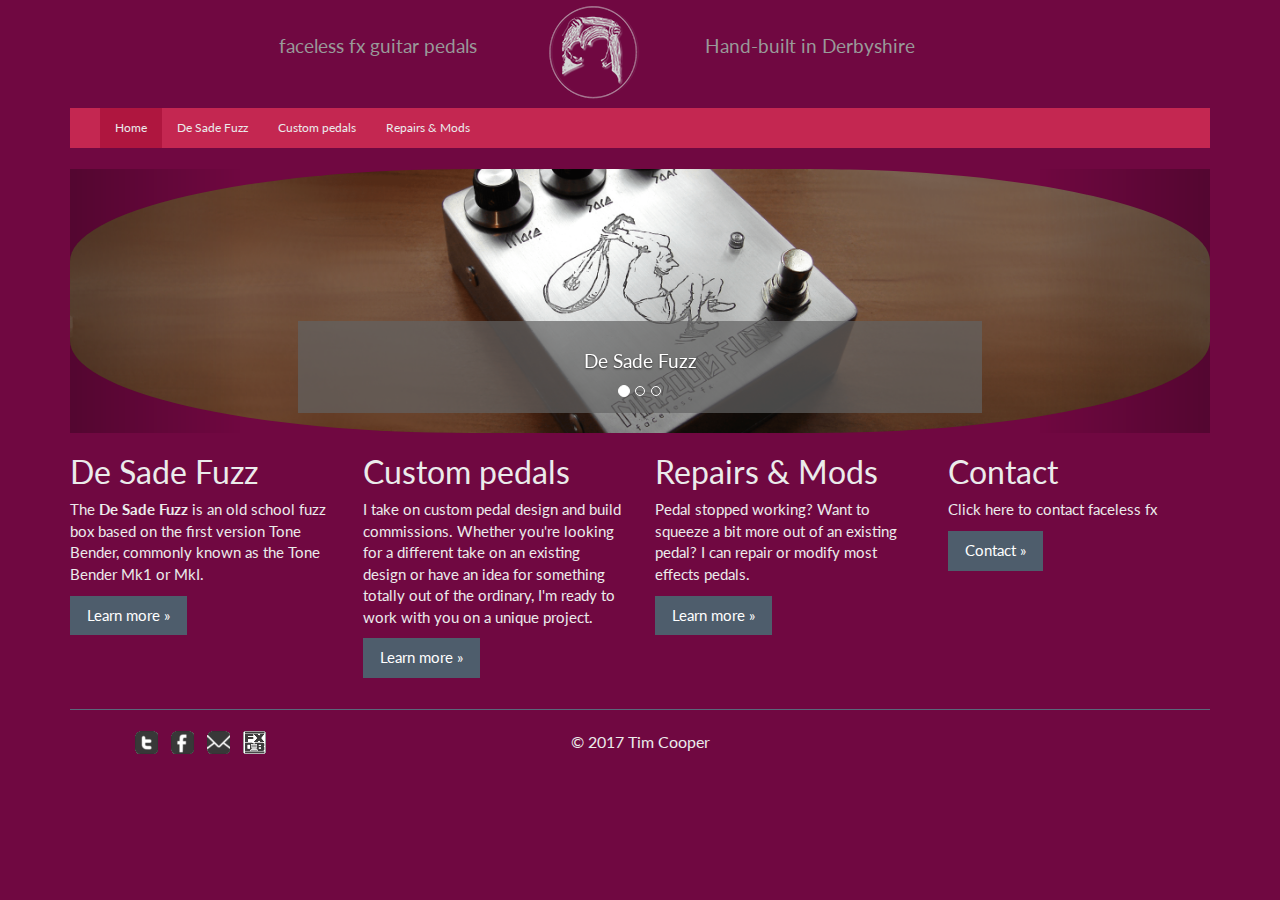
<file: index.html>
<!DOCTYPE html>
<html lang="en">
  <head>
    <meta charset="utf-8">
    <meta http-equiv="X-UA-Compatible" content="IE=edge">
    <meta name="viewport" content="width=device-width, initial-scale=1">
    <!-- The above 3 meta tags *must* come first in the head; any other head content must come *after* these tags -->
    <meta name="description" content="faceless fx guitar pedals. Hand made in Derbyshire, England">
    <meta name="author" content="Tim Cooper">
    <meta name="keywords" content="custom pedals, guitar pedals, custom guitar, faceless fx"
    <link rel="icon" href="favicon.ico">

    <title>faceless fx</title>

    <!-- Bootstrap core CSS -->
    <!-- I commmented out the line below and downloaded the file to local -->
    <!-- <link rel="stylesheet" href="https://maxcdn.bootstrapcdn.com/bootstrap/3.3.7/css/bootstrap.min.css" integrity="sha384-BVYiiSIFeK1dGmJRAkycuHAHRg32OmUcww7on3RYdg4Va+PmSTsz/K68vbdEjh4u" crossorigin="anonymous"> -->
    <link rel="stylesheet" href="css/bootstrap.min.css"	  

    <!-- IE10 viewport hack for Surface/desktop Windows 8 bug -->

    <!-- Custom styles for this template -->

    <!-- Just for debugging purposes. Don't actually copy these 2 lines! -->
    <!--[if lt IE 9]><script src="../../assets/js/ie8-responsive-file-warning.js"></script><![endif]-->
    <link rel="stylesheet" href="css/theme.min.css">
    <link rel="stylesheet" href="css/custom.css">

    <!-- HTML5 shim and Respond.js for IE8 support of HTML5 elements and media queries -->
    <!--[if lt IE 9]>
      <script src="https://oss.maxcdn.com/html5shiv/3.7.3/html5shiv.min.js"></script>
      <script src="https://oss.maxcdn.com/respond/1.4.2/respond.min.js"></script>
    <![endif]-->
  </head>

  <body>

    <nav class="navbar">
      <div class="container">
        <div class="navbar-header container row-fluid">
            <!--Logo Brand-->
            <span class="faceless float-left text-right header-right"><h4>faceless fx guitar pedals</h4></span>
            <span class="float-left"><a class="navbar-brand" style="display: inline;  width: 20%; margin: 0; padding: 0; text-align: center;" href="index.html"><img src="img/facelogo-grey.png" alt="faceless fx"/>
            </a></span>
            <span class="faceless float-left text-left header-left"><h4>Hand-built in Derbyshire</h4></span>
        </div>
    </nav>
    <div class="container">
      <nav class="navbar navbar-inverse">
        <div class="container-fluid">
          <div class="navbar-header">
            <button type="button" class="navbar-toggle collapsed" data-toggle="collapse" data-target="#navbar" aria-expanded="false" aria-controls="navbar">
              <span class="sr-only">Toggle navigation</span>
              <span class="icon-bar"></span>
              <span class="icon-bar"></span>
              <span class="icon-bar"></span>
            </button>
          </div>
          <div id="navbar" class="navbar-collapse collapse">
            <ul class="nav navbar-nav">
              <li class="active"><a href="index.html">Home</a></li>
              <!--<li><a href="jasmine.html">Jasmine Boost</a></li>-->
              <li><a href="marquis.html">De Sade Fuzz</a></li>
              <li><a href="custom.html">Custom pedals</a></li>
              <li><a href="repair.html">Repairs &amp; Mods</a></li>
            </ul>
          </div>
        </div>
      </nav>
    </div>

    <!-- Main jumbotron for a primary marketing message or call to action -->
    <div class="">
      <div class="container">
        <div id="myCarousel" class="carousel slide" data-ride="carousel">
            <ol class="carousel-indicators">
                <li data-target="#myCarousel" data-slide-to="0" class="active"></li>
                <li data-target="#myCarousel" data-slide-to="1"></li>
                <li data-target="#myCarousel" data-slide-to="2"></li>
                <!--<li data-target="#myCarousel" data-slide-to="3"></li>
		<li data-target="#myCarousel" data-slide-to="4"></li>
		<li data-target="#myCarousel" data-slide-to="5"></li>
		<li data-target="#myCarousel" data-slide-to="6"></li>-->
            </ol>
            
	    <!--Carousel items-->
            <div class="carousel-inner">
                   <div class="active item pic">
                    <img src="img/marq.png" alt="De Sade Fuzz" class="img-circle" />
                    <div class="carousel-caption pagination-centered">
                      <h4>De Sade Fuzz</h4>
                    </div>
                   </div>
                
		<div class="item pic"><img src="img/custom/breadboard.png" alt="Custom pedals" class="img-circle" />
                    <div class="carousel-caption pagination-centered">
                        <h4>Custom pedals</h4>
                    </div>
                </div>
		    
		<div class="item pic"><img src="img/repairs_mods/boss_guts.png" alt="Repairs and mods" class="img-circle" />
                    <div class="carousel-caption pagination-centered">
                        <h4>Repairs &amp; modifications</h4>
                    </div>
                </div>
	
		
		<!--
                <div class="item pic"><img src="img/design.png" alt="Repairs" class="img-circle" />
                    <div class="carousel-caption pagination-centered">
                        <h4>Repairs/Mods</h4>
                    </div>
                </div>
		
		  
                <div class="item pic"><img src="img/marq2.png" alt="Marquis Fuzz" class="img-circle" />
                    <div class="carousel-caption pagination-centered">
                        <h4>Marquis Fuzz</h4>
                    </div>
                </div>
		    
	        <div class="item pic"><img src="img/design.png" alt="Circuit design" class="img-circle"/>
                    <div class="carousel-caption pagination-centered">
                        <h4>Custom pedals</h4>
                    </div>
                </div>
		    
	        <div class="item pic"><img src="img/jas3.png" alt="Jasmine Boost" class="img-circle" />
                    <div class="carousel-caption pagination-centered">
                        <h4>Jasmine Boost</h4>
                    </div>
                </div> -->
            </div>
            <!--Carousel nav-->
		
	<a class="carousel-control left" href="#myCarousel" data-slide="prev"></a>
        <a class="carousel-control right" href="#myCarousel" data-slide="next"></a>
		
        </div>
      </div>

      </div>
    </div>

    <div class="container">
      <div class="row">
        <div class="col-md-3">
          <h2>De Sade Fuzz</h2>
          <p>The <strong>De Sade Fuzz</strong> is an old school fuzz box based on the first version Tone Bender, commonly known as the Tone Bender Mk1 or MkI.</p>
          <p><a class="btn btn-default" href="marquis.html" role="button">Learn more &raquo;</a></p>
        </div>
        <div class="col-md-3">
          <h2>Custom pedals</h2>
          <p>I take on custom pedal design and build commissions. Whether you're looking for a different take on an existing design or have an idea for something totally out of the ordinary, I'm ready to work with you on a unique project.</p>
          <p><a class="btn btn-default" href="custom.html" role="button">Learn more &raquo;</a></p>
        </div>
        <div class="col-md-3">
          <h2>Repairs &amp; Mods</h2>
          <p>Pedal stopped working? Want to squeeze a bit more out of an existing pedal? I can repair or modify most effects pedals.</p>
          <p><a class="btn btn-default" href="repair.html" role="button">Learn more &raquo;</a></p>
        </div>
        <div class="col-md-3">
          <h2>Contact</h2>
          <p>Click here to contact faceless fx</p>
          <p><a class="btn btn-default" href="contact1.html" role="button">Contact &raquo;</a></p>
        </div>
      </div>

      <hr>

      <footer class="navbar">
        <div class="navbar-inner">
                <div class="row-fluid">
                    <div class="social col-md-5">
                        <ul>
                            <li>
                                <a href="https://twitter.com/facelessfx" id="tw" rel="nofollow" target="_blank">Twitter</a>
                            </li>
                            <li>
                                <a href="https://www.facebook.com/facelessfxpedals/" id="fb" rel="nofollow" target="_blank">Facebook</a>
                            </li>
							              <li>
                                <a href="contact.html" id="ct" rel="nofollow" target="_blank">Contact</a>
                            </li>
							              <li>
                                <a href="http://www.effectsdatabase.com/model/faceless" id="db" rel="nofollow" target="_blank">FXDB</a>
                            </li>
                        </ul>
                    </div>
                     <div class="copyright col-md-7">
                       <p>&copy; 2017 Tim Cooper</p>
                    </div>
                </div>
            </div>
      </footer>
    </div> <!-- /container -->


    <!-- Bootstrap core JavaScript
    ================================================== -->
    <!-- Placed at the end of the document so the pages load faster -->
    <script src="https://ajax.googleapis.com/ajax/libs/jquery/1.12.4/jquery.min.js"></script>
    <script>window.jQuery || document.write('<script src="../../assets/js/vendor/jquery.min.js"><\/script>')</script>
    <script src="js/bootstrap.min.js"></script>
  </body>
</html>
</file>
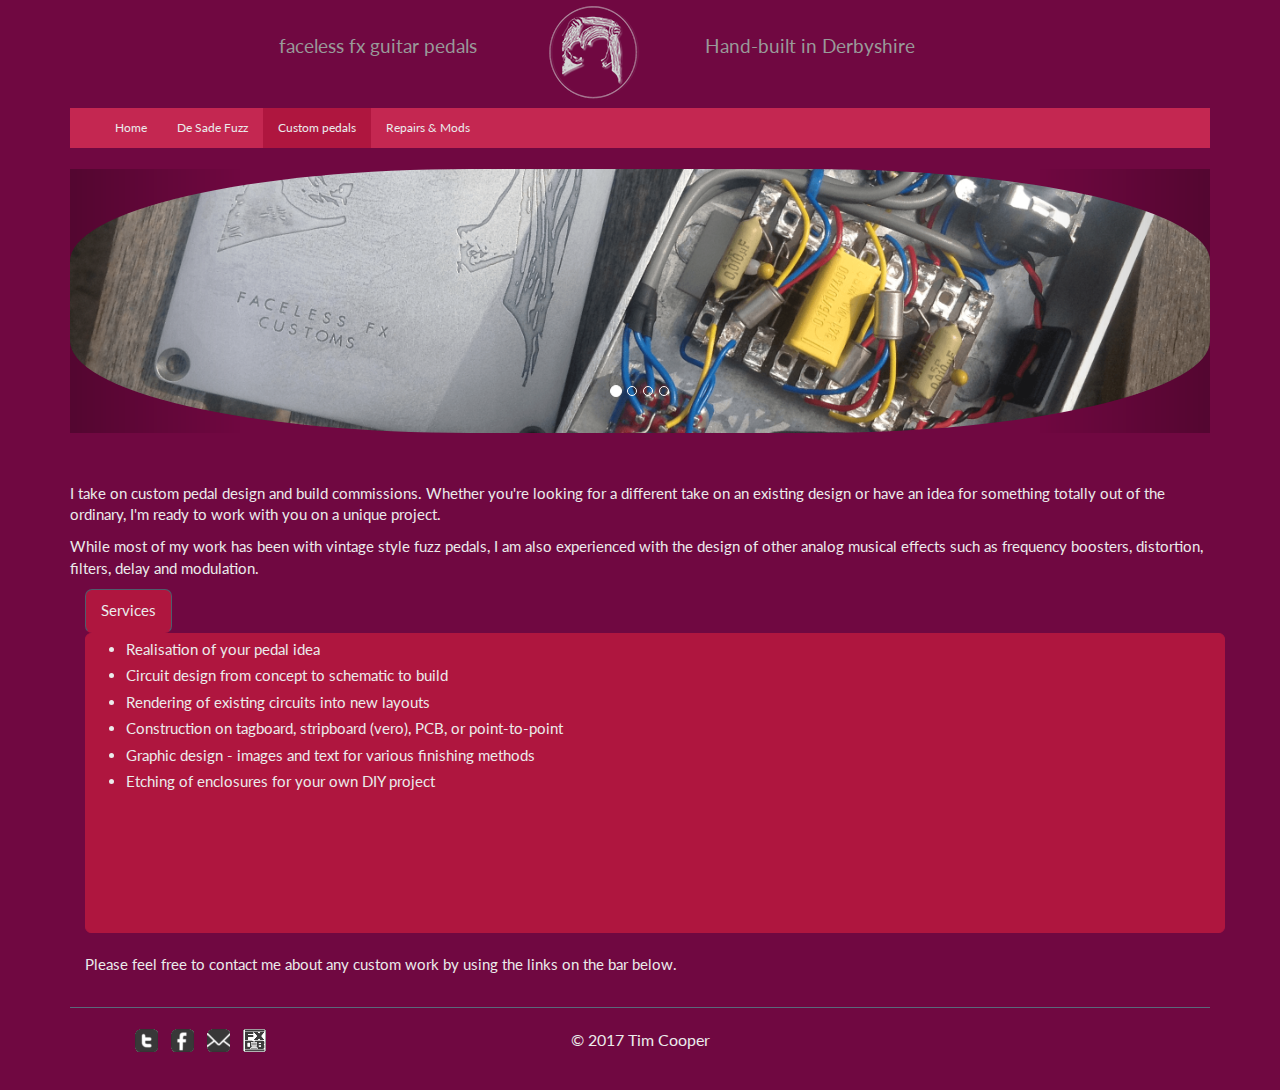
<file: custom.html>
<!DOCTYPE html>
<html lang="en">
  <head>
    <meta charset="utf-8">
    <meta http-equiv="X-UA-Compatible" content="IE=edge">
    <meta name="viewport" content="width=device-width, initial-scale=1">
    <!-- The above 3 meta tags *must* come first in the head; any other head content must come *after* these tags -->
    <meta name="description" content="faceless fx guitar pedals. Hand made in Derbyshire, England">
    <meta name="author" content="Tim Cooper">
    <meta name="keywords" content="custom pedals, guitar pedals, custom guitar, faceless fx"
    <link rel="icon" href="favicon.ico">

    <title>faceless fx</title>

    <!-- Bootstrap core CSS -->
    <link rel="stylesheet" href="css/bootstrap.min.css">

    <!-- IE10 viewport hack for Surface/desktop Windows 8 bug -->

    <!-- Custom styles for this template -->

    <!-- Just for debugging purposes. Don't actually copy these 2 lines! -->
    <!--[if lt IE 9]><script src="../../assets/js/ie8-responsive-file-warning.js"></script><![endif]-->
    <link rel="stylesheet" href="css/theme.min.css">
    <link rel="stylesheet" href="css/custom.css">

    <!-- HTML5 shim and Respond.js for IE8 support of HTML5 elements and media queries -->
    <!--[if lt IE 9]>
      <script src="https://oss.maxcdn.com/html5shiv/3.7.3/html5shiv.min.js"></script>
      <script src="https://oss.maxcdn.com/respond/1.4.2/respond.min.js"></script>
    <![endif]-->
  </head>

  <body>

    <nav class="navbar">
      <div class="container">
        <div class="navbar-header container row-fluid">
            <!--Logo Brand-->
            <span class="faceless float-left text-right header-right"><h4>faceless fx guitar pedals</h4></span>
            <span class="float-left"><a class="navbar-brand" style="display: inline;  width: 20%; margin: 0; padding: 0; text-align: center;" href="index.html"><img src="img/facelogo-grey.png" alt="faceless fx"/>
            </a></span>
            <span class="faceless float-left text-left header-left"><h4>Hand-built in Derbyshire</h4></span>
        </div>
    </nav>
    <div class="container">
      <nav class="navbar navbar-inverse">
        <div class="container-fluid">
          <div class="navbar-header">
            <button type="button" class="navbar-toggle collapsed" data-toggle="collapse" data-target="#navbar" aria-expanded="false" aria-controls="navbar">
              <span class="sr-only">Toggle navigation</span>
              <span class="icon-bar"></span>
              <span class="icon-bar"></span>
              <span class="icon-bar"></span>
            </button>
          </div>
          <div id="navbar" class="navbar-collapse collapse">
            <ul class="nav navbar-nav">
              <li><a href="index.html">Home</a></li>
              <li><a href="marquis.html">De Sade Fuzz</a></li>
              <li class="active"><a href="custom.html">Custom pedals</a></li>
              <li><a href="repair.html">Repairs &amp; Mods</a></li>
            </ul>
          </div>
        </div>
      </nav>
    </div>

    <!-- Main jumbotron for a primary marketing message or call to action -->
    <div class="pad-carousel">
      <div class="container">
        <div id="myCarousel" class="carousel slide" data-ride="carousel">
            <ol class="carousel-indicators">
                <li data-target="#myCarousel" data-slide-to="0" class="active"></li>
                <li data-target="#myCarousel" data-slide-to="1"></li>
                <li data-target="#myCarousel" data-slide-to="2"></li>
                <li data-target="#myCarousel" data-slide-to="3"></li>
		<!--<li data-target="#myCarousel" data-slide-to="4"></li>
                <li data-target="#myCarousel" data-slide-to="5"></li>
                <li data-target="#myCarousel" data-slide-to="6"></li>-->
            </ol>
            <!--Carousel items-->
            <div class="carousel-inner">
                <div class="active item pic">
                    <img src="img/custom/mkii.png" alt="<kII" class="img-circle" />

                </div>
                <div class="item pic"><img src="img/custom/stripguts.png" alt="Stripboard guts" class="img-circle" />

                </div>
		<div class="item pic"><img src="img/custom/breadboard.png" alt="Breadboard" class="img-circle" />

                </div>
                <div class="item pic"><img src="img/custom/schem.png" alt="Schematic" class="img-circle" />

                </div>
		<!--  <div class="item pic"><img src="img/custom/tagboardguts.png" alt="Tagboard guts" class="img-circle" />

                </div>
                <div class="item pic"><img src="img/custom/mojopcbguts.png" alt="Mojo pcb" class="img-circle" />

                </div>
                <div class="item pic"><img src="img/custom/mojopcbguts1.png" alt="Mojo pcb1" class="img-circle" />

                </div>  -->
            </div>
            <!--Carousel nav-->
		
	<a class="carousel-control left" href="#myCarousel" data-slide="prev"></a>
        <a class="carousel-control right" href="#myCarousel" data-slide="next"></a>
		
        </div>
      </div>

      </div>
    </div>
    <div class="container">
      <div class="row">
        <div class="col-md-12">
          <p>I take on custom pedal design and build commissions. Whether you're looking for a different take on an existing design or have an idea for something totally out of the ordinary, I'm ready to work with you on a unique project.</p>
				  <p>While most of my work has been with vintage style fuzz pedals, I am also experienced with the design of other analog musical effects such as frequency boosters, distortion, filters, delay and modulation.</p>
        </div>
      </div>
      <div class="container">
        <div class="row">
          <div class="col-md-12">
            <ul class="nav nav-tabs list-inline" id="jasmineTabs" role="tablist">
              <li role="presentation" class="active roundtab"><a href="#details" class="roundtab" data-toggle="tab" >Services</a></li>
            </ul>
            <div class="tab-content">
              <div class="tab-pane fade in active" role="tabpanel" id="details" aria-labelledby="details-tab">
                <ul class="pad-list-min">
                  <li>Realisation of your pedal idea</li>
									<li>Circuit design from concept to schematic to build</li>
									<li>Rendering of existing circuits into new layouts</li>
									<li>Construction on tagboard, stripboard (vero), PCB, or point-to-point</li>
									<li>Graphic design - images and text for various finishing methods</li>
									<li>Etching of enclosures for your own DIY project</li>
              </div>
            </div>
            <br>
            <p>Please feel free to contact me about any custom work by using the links on the bar below.</p>
          </div>
        </div>
      </div>
      <hr>

      <footer class="navbar navbar-bottom">
        <div class="navbar-inner">
                <div class="row-fluid">
                    <div class="social col-md-5">
                        <ul>
                            <li>
                                <a href="https://twitter.com/facelessfx" id="tw" rel="nofollow" target="_blank">Twitter</a>
                            </li>
                            <li>
                                <a href="https://www.facebook.com/pages/faceless-fx/272712172870952?ref=stream" id="fb" rel="nofollow" target="_blank">Facebook</a>
                            </li>
							              <li>
                                <a href="./ContactForm/contact.html" id="ct" rel="nofollow" target="_blank">Contact</a>
                            </li>
							              <li>
                                <a href="http://www.effectsdatabase.com/model/faceless" id="db" rel="nofollow" target="_blank">FXDB</a>
                            </li>
                        </ul>
                    </div>
                     <div class="copyright col-md-7">
                       <p>&copy; 2017 Tim Cooper</p>
                    </div>
                </div>
            </div>
      </footer>
    </div> <!-- /container -->


    <!-- Bootstrap core JavaScript
    ================================================== -->
    <!-- Placed at the end of the document so the pages load faster -->
    <script src="https://ajax.googleapis.com/ajax/libs/jquery/1.12.4/jquery.min.js"></script>
    <script>window.jQuery || document.write('<script src="../../assets/js/vendor/jquery.min.js"><\/script>')</script>
    <script src="js/bootstrap.min.js"></script>
  </body>
</html>
</file>
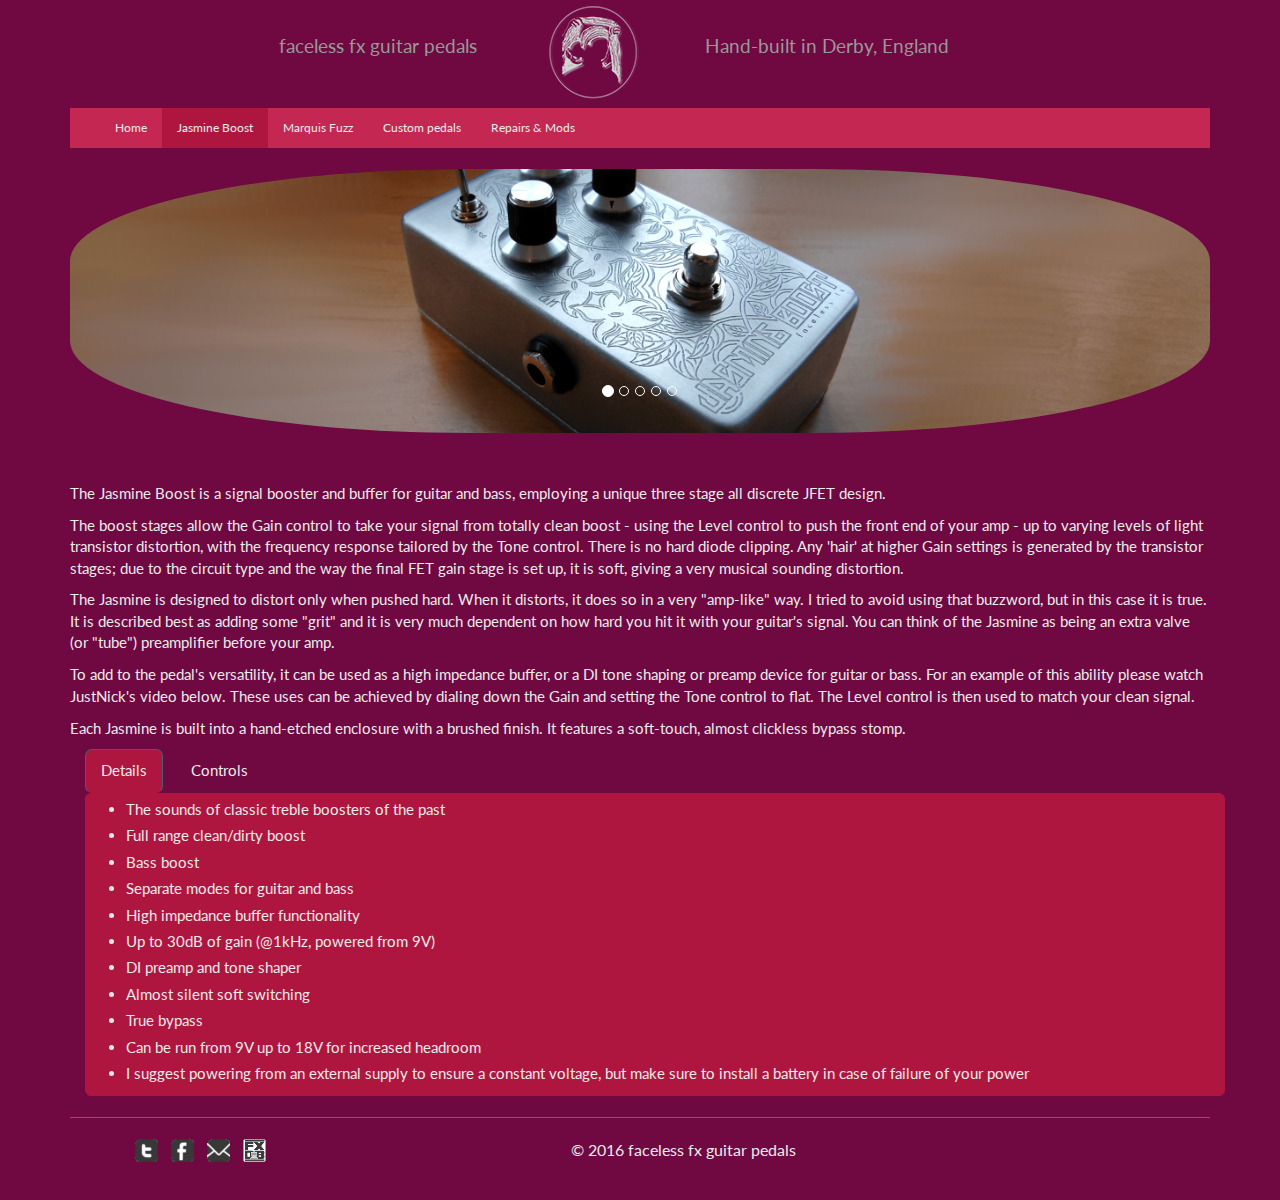
<file: jasmine.html>
<!DOCTYPE html>
<html lang="en">
  <head>
    <meta charset="utf-8">
    <meta http-equiv="X-UA-Compatible" content="IE=edge">
    <meta name="viewport" content="width=device-width, initial-scale=1">
    <!-- The above 3 meta tags *must* come first in the head; any other head content must come *after* these tags -->
    <meta name="description" content="faceless fx guitar pedals. Hand made in Derby, England">
    <meta name="author" content="Tim Cooper">
    <meta name="keywords" content="custom pedals, guitar pedals, custom guitar, faceless fx"
    <link rel="icon" href="favicon.ico">

    <title>faceless fx</title>

    <!-- Bootstrap core CSS -->
    <link rel="stylesheet" href="https://maxcdn.bootstrapcdn.com/bootstrap/3.3.7/css/bootstrap.min.css" integrity="sha384-BVYiiSIFeK1dGmJRAkycuHAHRg32OmUcww7on3RYdg4Va+PmSTsz/K68vbdEjh4u" crossorigin="anonymous">

    <!-- IE10 viewport hack for Surface/desktop Windows 8 bug -->

    <!-- Custom styles for this template -->

    <!-- Just for debugging purposes. Don't actually copy these 2 lines! -->
    <!--[if lt IE 9]><script src="../../assets/js/ie8-responsive-file-warning.js"></script><![endif]-->
    <link rel="stylesheet" href="css/theme.min.css">
    <link rel="stylesheet" href="css/custom.css">

    <!-- HTML5 shim and Respond.js for IE8 support of HTML5 elements and media queries -->
    <!--[if lt IE 9]>
      <script src="https://oss.maxcdn.com/html5shiv/3.7.3/html5shiv.min.js"></script>
      <script src="https://oss.maxcdn.com/respond/1.4.2/respond.min.js"></script>
    <![endif]-->
  </head>

  <body>

    <nav class="navbar">
      <div class="container">
        <div class="navbar-header container row-fluid">
            <!--Logo Brand-->
            <span class="faceless float-left text-right header-right"><h4>faceless fx guitar pedals</h4></span>
            <span class="float-left"><a class="navbar-brand" style="display: inline;  width: 20%; margin: 0; padding: 0; text-align: center;" href="index.html"><img src="img/facelogo-grey.png" alt="faceless fx"/>
            </a></span>
            <span class="faceless float-left text-left header-left"><h4>Hand-built in Derby, England</h4></span>
        </div>
    </nav>
    <div class="container">
      <nav class="navbar navbar-inverse">
        <div class="container-fluid">
          <div class="navbar-header">
            <button type="button" class="navbar-toggle collapsed" data-toggle="collapse" data-target="#navbar" aria-expanded="false" aria-controls="navbar">
              <span class="sr-only">Toggle navigation</span>
              <span class="icon-bar"></span>
              <span class="icon-bar"></span>
              <span class="icon-bar"></span>
            </button>
          </div>
          <div id="navbar" class="navbar-collapse collapse">
            <ul class="nav navbar-nav">
              <li><a href="index.html">Home</a></li>
              <li class="active"><a href="jasmine.html">Jasmine Boost</a></li>
              <li><a href="marquis.html">Marquis Fuzz</a></li>
              <li><a href="custom.html">Custom pedals</a></li>
              <li><a href="repair.html">Repairs &amp; Mods</a></li>
            </ul>
          </div>
        </div>
      </nav>
    </div>

    <!-- Main jumbotron for a primary marketing message or call to action -->
    <div class="pad-carousel">
      <div class="container">
        <div id="myCarousel" class="carousel slide">
            <ol class="carousel-indicators">
                <li data-target="#myCarousel" data-slide-to="0" class="active"></li>
                <li data-target="#myCarousel" data-slide-to="1"></li>
                <li data-target="#myCarousel" data-slide-to="2"></li>
                <li data-target="#myCarousel" data-slide-to="3"></li>
				        <li data-target="#myCarousel" data-slide-to="4"></li>
            </ol>
            <!--Carousel items-->
            <div class="carousel-inner">
                <div class="active item pic">
                    <img src="img/jas.png" alt="Jasmine Boost" class="img-circle" />

                </div>
                <div class="item pic"><img src="img/jas1.png" alt="Marquis Fuzz" class="img-circle" />

                </div>
				        <div class="item pic"><img src="img/jas2.png" alt="Custom pedals" class="img-circle" />

                </div>
                <div class="item pic"><img src="img/jas_pcbs.png" alt="Jasmine Boost" class="img-circle" />

                </div>
				        <div class="item pic"><img src="img/jas3.png" alt="Jasmine Boost" class="img-circle" />

                </div>
            </div>
            <!--Carousel nav-->
        </div>
      </div>

      </div>
    </div>
    <div class="container">
      <div class="row">
        <div class="col-md-12">
          <p>The Jasmine Boost is a signal booster and buffer for guitar and bass, employing a unique three stage all discrete JFET design. </p>
          <p>The boost stages allow the Gain control to take your signal from totally clean boost - using the Level control to push the front end of your amp - up to varying levels of light transistor distortion, with the frequency response tailored by the Tone control. There is no hard diode clipping. Any 'hair' at higher Gain settings is generated by the transistor stages; due to the circuit type and the way the final FET gain stage is set up, it is soft, giving a very musical sounding distortion. </p>
          <p>The Jasmine is designed to distort only when pushed hard. When it distorts, it does so in a very "amp-like" way. I tried to avoid using that buzzword, but in this case it is true. It is described best as adding some "grit" and it is very much dependent on how hard you hit it with your guitar's signal. You can think of the Jasmine as being an extra valve (or "tube") preamplifier before your amp. </p>
          <p>To add to the pedal's versatility, it can be used as a high impedance buffer, or a DI tone shaping or preamp device for guitar or bass. For an example of this ability please watch JustNick's video below. These uses can be achieved by dialing down the Gain and setting the Tone control to flat. The Level control is then used to match your clean signal. </p>
          <p>Each Jasmine is built into a hand-etched enclosure with a brushed finish. It features a soft-touch, almost clickless bypass stomp. </p>
        </div>
      </div>
      <div class="container">
        <div class="row">
          <div class="col-md-12">
            <ul class="nav nav-tabs list-inline" id="jasmineTabs" role="tablist">
              <li role="presentation" class="active roundtab"><a href="#details" class="roundtab" data-toggle="tab" >Details</a></li>
              <li role="presentation" class="roundtab"><a href="#controls" data-toggle="tab" class="roundtab">Controls</a></li>
            </ul>
            <div class="tab-content">
              <div class="tab-pane fade in active" role="tabpanel" id="details" aria-labelledby="home-tab">
                <ul class="pad-list-min">
                  <li> The sounds of classic treble boosters of the past</li>
                  <li>Full range clean/dirty boost</li>
                  <li>Bass boost</li>
                  <li>Separate modes for guitar and bass</li>
                  <li>High impedance buffer functionality</li>
                  <li>Up to 30dB of gain (@1kHz, powered from 9V)</li>
                  <li>DI preamp and tone shaper</li>
                  <li>Almost silent soft switching</li>
                  <li>True bypass</li>
                  <li>Can be run from 9V up to 18V for increased headroom</li>
                  <li>I suggest powering from an external supply to ensure a constant voltage, but make sure to install a battery in case of failure of your power</li>
              </div>
              <div class="tab-pane fade" role="tabpanel" id="controls" aria-labelledby="controls-tab">
                <ul class="pad-list">
                  <li>'Level' control dictates the output level, or volume of the pedal.</li>
                  <li>'Gain' control alters the gain of one transistor stage, from clean boost to a very musical crunch.</li>
                  <li>'Tone' control has a flat frequency response at noon (50%). Turned fully clockwise to the right, treble frequencies are boosted and bass frequencies are cut. Turned fully anticlockwise to the left, bass frequencies are boosted and treble frequencies are cut.</li>
                  <li>'A/B' switch alters the frequency and gain response of the pedal. Mode 'A' can be thought of as the pedal's "A game". 'B' *could* stand for Bass - high frequencies are attenuated, gain structure is altered, more bass frequencies are passed.</li>
              </div>
            </div>
          </div>
        </div>
      </div>
      <hr>

      <footer class="navbar navbar-bottom">
        <div class="navbar-inner">
                <div class="row-fluid">
                    <div class="social col-md-5">
                        <ul>
                            <li>
                                <a href="https://twitter.com/facelessfx" id="tw" rel="nofollow" target="_blank">Twitter</a>
                            </li>
                            <li>
                                <a href="https://www.facebook.com/pages/faceless-fx/272712172870952?ref=stream" id="fb" rel="nofollow" target="_blank">Facebook</a>
                            </li>
							              <li>
                                <a href="./ContactForm/contact.html" id="ct" rel="nofollow" target="_blank">Contact</a>
                            </li>
							              <li>
                                <a href="http://www.effectsdatabase.com/model/faceless" id="db" rel="nofollow" target="_blank">FXDB</a>
                            </li>
                        </ul>
                    </div>
                     <div class="copyright col-md-7">
                       <p>&copy; 2016 faceless fx guitar pedals</p>
                    </div>
                </div>
            </div>
      </footer>
    </div> <!-- /container -->


    <!-- Bootstrap core JavaScript
    ================================================== -->
    <!-- Placed at the end of the document so the pages load faster -->
    <script src="https://ajax.googleapis.com/ajax/libs/jquery/1.12.4/jquery.min.js"></script>
    <script>window.jQuery || document.write('<script src="../../assets/js/vendor/jquery.min.js"><\/script>')</script>
    <script src="https://maxcdn.bootstrapcdn.com/bootstrap/3.3.7/js/bootstrap.min.js" integrity="sha384-Tc5IQib027qvyjSMfHjOMaLkfuWVxZxUPnCJA7l2mCWNIpG9mGCD8wGNIcPD7Txa" crossorigin="anonymous"></script>
  </body>
</html>
</file>
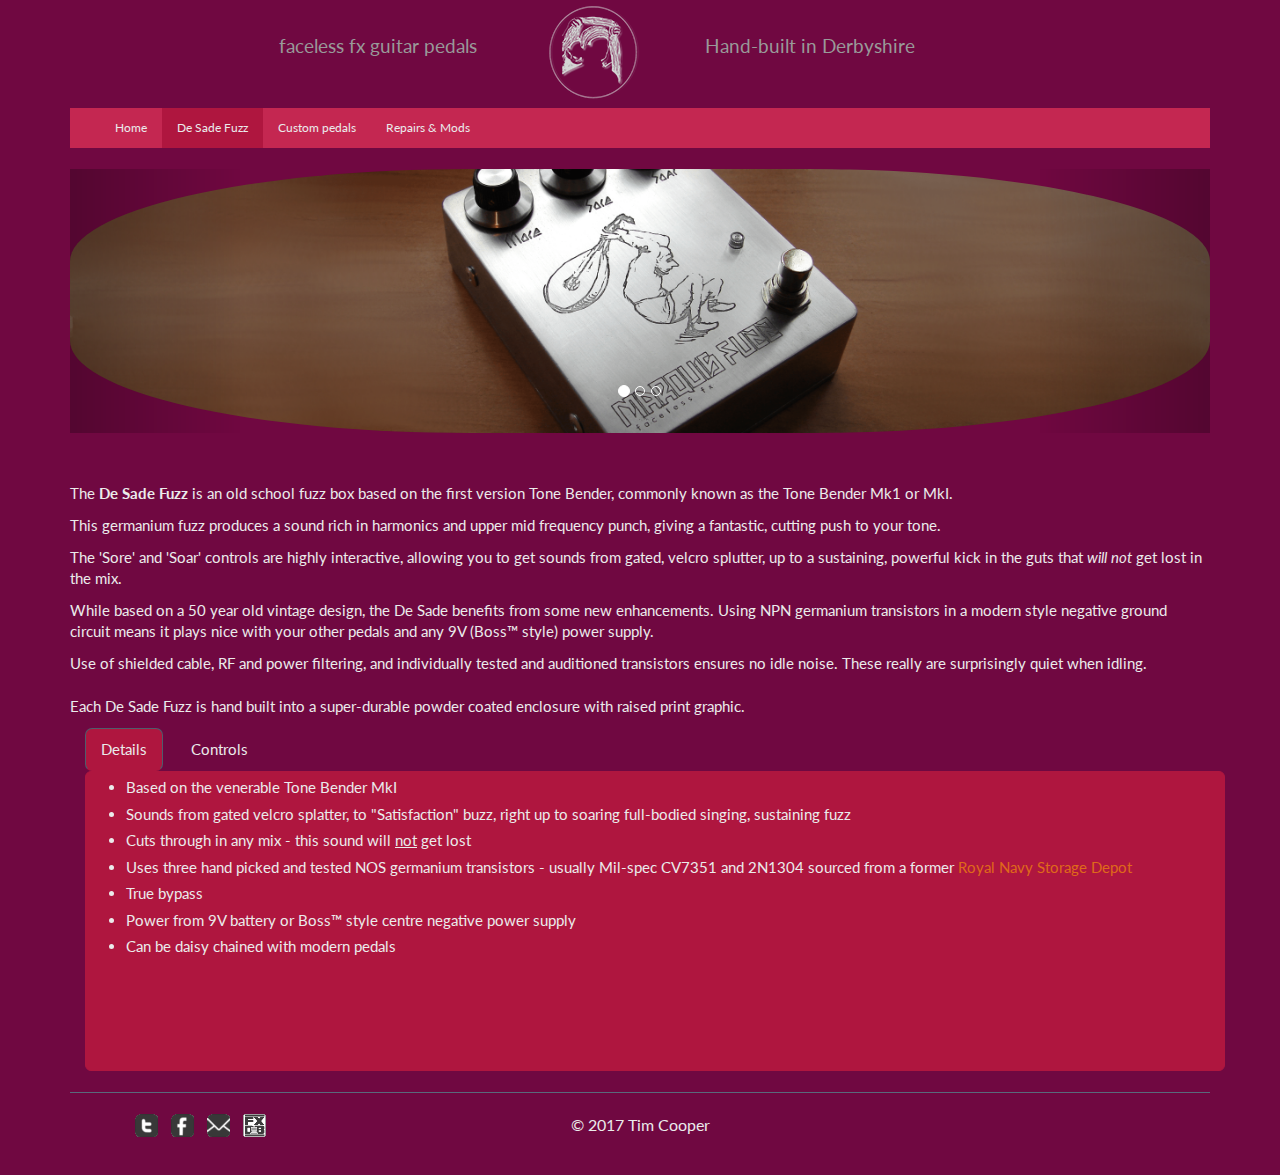
<file: marquis.html>
<!DOCTYPE html>
<html lang="en">
  <head>
    <meta charset="utf-8">
    <meta http-equiv="X-UA-Compatible" content="IE=edge">
    <meta name="viewport" content="width=device-width, initial-scale=1">
    <!-- The above 3 meta tags *must* come first in the head; any other head content must come *after* these tags -->
    <meta name="description" content="faceless fx guitar pedals. Hand made in England">
    <meta name="author" content="Tim Cooper">
    <meta name="keywords" content="custom pedals, guitar pedals, custom guitar, faceless fx"
    <link rel="icon" href="favicon.ico">

    <title>faceless fx</title>

    <!-- Bootstrap core CSS -->
    <link rel="stylesheet" href="css/bootstrap.min.css">

    <!-- IE10 viewport hack for Surface/desktop Windows 8 bug -->

    <!-- Custom styles for this template -->

    <!-- Just for debugging purposes. Don't actually copy these 2 lines! -->
    <!--[if lt IE 9]><script src="../../assets/js/ie8-responsive-file-warning.js"></script><![endif]-->
    <link rel="stylesheet" href="css/theme.min.css">
    <link rel="stylesheet" href="css/custom.css">

    <!-- HTML5 shim and Respond.js for IE8 support of HTML5 elements and media queries -->
    <!--[if lt IE 9]>
      <script src="https://oss.maxcdn.com/html5shiv/3.7.3/html5shiv.min.js"></script>
      <script src="https://oss.maxcdn.com/respond/1.4.2/respond.min.js"></script>
    <![endif]-->
  </head>

  <body>

    <nav class="navbar">
      <div class="container">
        <div class="navbar-header container row-fluid">
            <!--Logo Brand-->
            <span class="faceless float-left text-right header-right"><h4>faceless fx guitar pedals</h4></span>
            <span class="float-left"><a class="navbar-brand" style="display: inline;  width: 20%; margin: 0; padding: 0; text-align: center;" href="index.html"><img src="img/facelogo-grey.png" alt="faceless fx"/>
            </a></span>
            <span class="faceless float-left text-left header-left"><h4>Hand-built in Derbyshire</h4></span>
        </div>
    </nav>
    <div class="container">
      <nav class="navbar navbar-inverse">
        <div class="container-fluid">
          <div class="navbar-header">
            <button type="button" class="navbar-toggle collapsed" data-toggle="collapse" data-target="#navbar" aria-expanded="false" aria-controls="navbar">
              <span class="sr-only">Toggle navigation</span>
              <span class="icon-bar"></span>
              <span class="icon-bar"></span>
              <span class="icon-bar"></span>
            </button>
          </div>
          <div id="navbar" class="navbar-collapse collapse">
            <ul class="nav navbar-nav">
              <li><a href="index.html">Home</a></li>
              <li class="active"><a href="marquis.html">De Sade Fuzz</a></li>
              <li><a href="custom.html">Custom pedals</a></li>
              <li><a href="repair.html">Repairs &amp; Mods</a></li>
            </ul>
          </div>
        </div>
      </nav>
    </div>

    <!-- Main jumbotron for a primary marketing message or call to action -->
    <div class="pad-carousel">
      <div class="container">
        <div id="myCarousel" class="carousel slide" data-ride="carousel">
            <ol class="carousel-indicators">
                <li data-target="#myCarousel" data-slide-to="0" class="active"></li>
                <li data-target="#myCarousel" data-slide-to="1"></li>
                <li data-target="#myCarousel" data-slide-to="2"></li>
            </ol>
            <!--Carousel items-->
            <div class="carousel-inner">
                <div class="active item pic">
                  <img src="img/marq.png" alt="De Sade Fuzz view" class="img-circle" />
                </div>
		<div class="item pic">
                  <img src="img/marq1.png" alt="De Sade Fuzz view 2" class="img-circle" />
                </div>
                <div class="item pic">
                  <img src="img/marq2.png" alt="De Sade Fuzz guts" class="img-circle" />
                </div>
            </div>
            <!--Carousel nav-->
		
        <a class="carousel-control left" href="#myCarousel" data-slide="prev"></a>
        <a class="carousel-control right" href="#myCarousel" data-slide="next"></a>
		
        </div>
      </div>

      </div>
    </div>
    <div class="container">
      <div class="row">
        <div class="col-md-12">
          <p>The <strong>De Sade Fuzz</strong> is an old school fuzz box based on the first version Tone Bender, commonly known as the Tone Bender Mk1 or MkI.</p>
					<p>This germanium fuzz produces a sound rich in harmonics and upper mid frequency punch, giving a fantastic, cutting push to your tone.</p>
          <p>The 'Sore' and 'Soar' controls are highly interactive, allowing you to get sounds from gated, velcro splutter, up to a sustaining, powerful kick in the guts that <i>will not</i> get lost in the mix.</p>
          <p>While based on a 50 year old vintage design, the De Sade benefits from some new enhancements. Using NPN germanium transistors in a modern style negative ground circuit means it plays nice with your other pedals and any 9V (Boss&#0153; style) power supply. </p>
          <p>Use of shielded cable, RF and power filtering, and individually tested and auditioned transistors ensures no idle noise.  These really are surprisingly quiet when idling.
		<br><br>Each De Sade Fuzz is hand built into a super-durable powder coated enclosure with raised print graphic. </p>
        </div>
      </div>
      <div class="container">
        <div class="row">
          <div class="col-md-12">
            <ul class="nav nav-tabs list-inline" id="jasmineTabs" role="tablist">
              <li role="presentation" class="active roundtab"><a href="#details" class="roundtab" data-toggle="tab" >Details</a></li>
              <li role="presentation" class="roundtab"><a href="#controls" data-toggle="tab" class="roundtab">Controls</a></li>
            </ul>
            <div class="tab-content">
              <div class="tab-pane fade in active" role="tabpanel" id="details" aria-labelledby="home-tab">
                <ul class="pad-list-min">
                  <li>Based on the venerable Tone Bender MkI</li>
                  <li>Sounds from gated velcro splatter, to "Satisfaction" buzz, right up to soaring full-bodied singing, sustaining fuzz</li>
                  <li>Cuts through in any mix - this sound will <u>not</u> get lost</li>
                  <li>Uses three hand picked and tested NOS germanium transistors - usually Mil-spec CV7351 and 2N1304 sourced from a former <a href="http://www.monkton-farleigh.co.uk/sc_copenacre1.htm" target="_blank">Royal Navy Storage Depot</a></li>
                  <li>True bypass</li>
                  <li>Power from 9V battery or Boss&#0153; style centre negative power supply</li>
                  <li>Can be daisy chained with modern pedals</li>
              </div>
              <div class="tab-pane fade" role="tabpanel" id="controls" aria-labelledby="controls-tab">
                <ul class="pad-list">
                  <li>'More' control dictates the output level, or volume of the pedal.</li>
									<li>'Sore' controls the amount of sizzle and sustain.</li>
									<li>'Soar' control is similar to the MkI Tone Bender's 'Attack' control. Dial this down as well as your guitar's volume control for a more gated, splatty fuzz verging on velcro. Dial up for a more full and rich fuzz.</li>
              </div>
            </div>
          </div>
        </div>
      </div>
      <hr>

      <footer class="navbar navbar-bottom">
        <div class="navbar-inner">
                <div class="row-fluid">
                    <div class="social col-md-5">
                        <ul>
                            <li>
                                <a href="https://twitter.com/facelessfx" id="tw" rel="nofollow" target="_blank">Twitter</a>
                            </li>
                            <li>
                                <a href="https://www.facebook.com/facelessfxpedals/" id="fb" rel="nofollow" target="_blank">Facebook</a>
                            </li>
							              <li>
                                <a href="./ContactForm/contact.html" id="ct" rel="nofollow" target="_blank">Contact</a>
                            </li>
							              <li>
                                <a href="http://www.effectsdatabase.com/model/faceless" id="db" rel="nofollow" target="_blank">FXDB</a>
                            </li>
                        </ul>
                    </div>
                     <div class="copyright col-md-7">
                       <p>&copy; 2017 Tim Cooper</p>
                    </div>
                </div>
            </div>
      </footer>
    </div> <!-- /container -->


    <!-- Bootstrap core JavaScript
    ================================================== -->
    <!-- Placed at the end of the document so the pages load faster -->
    <script src="https://ajax.googleapis.com/ajax/libs/jquery/1.12.4/jquery.min.js"></script>
    <script>window.jQuery || document.write('<script src="../../assets/js/vendor/jquery.min.js"><\/script>')</script>
    <script src="js/bootstrap.min.js"></script>
  </body>
</html>
</file>
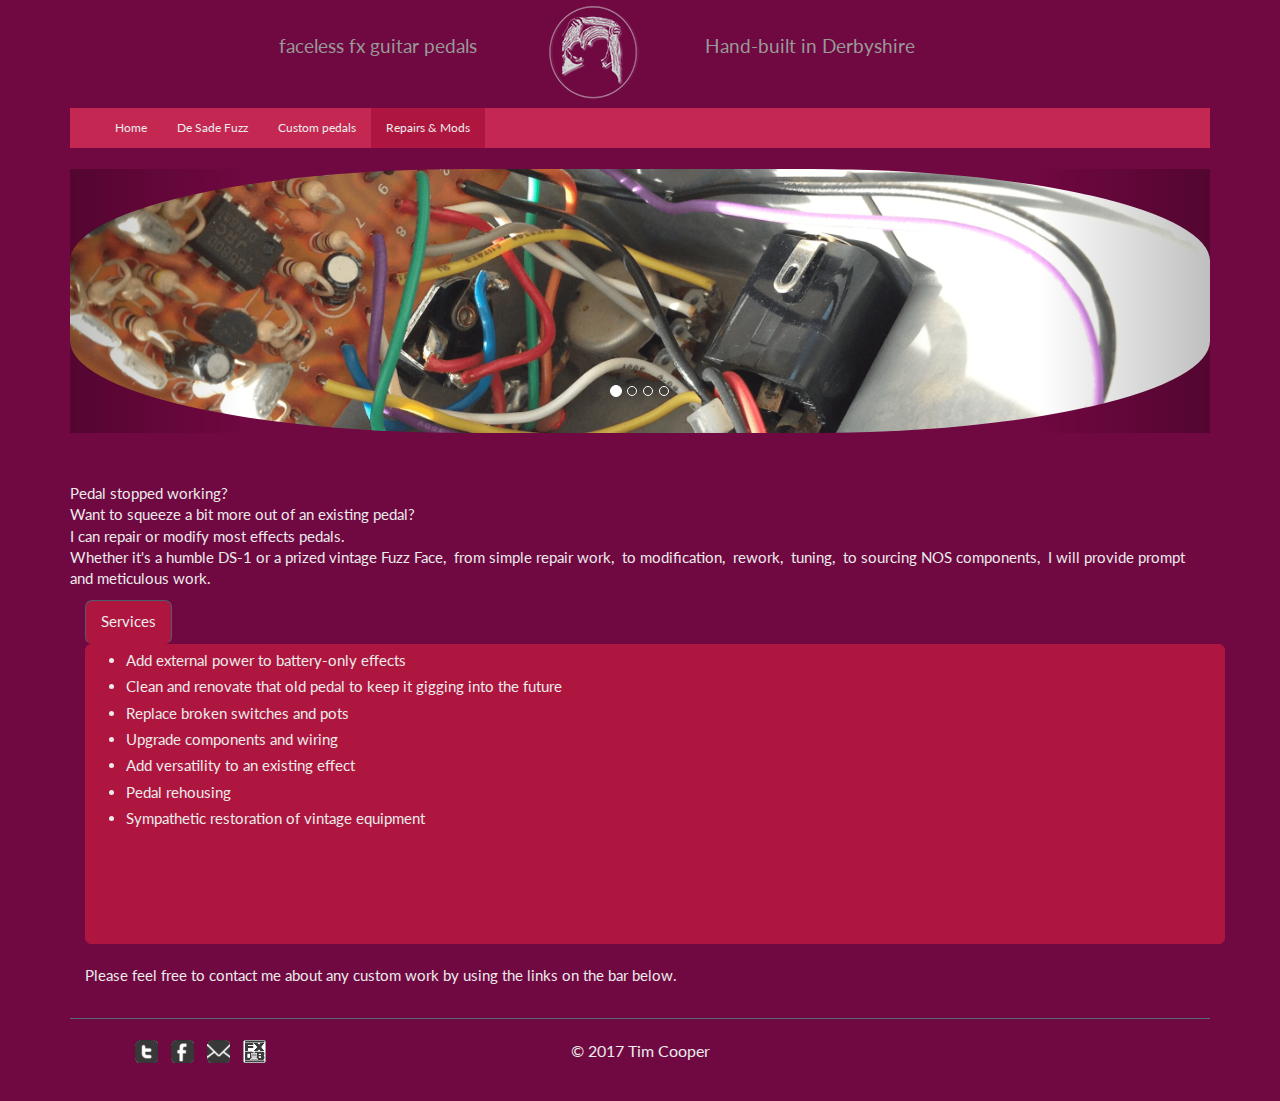
<file: repair.html>
<!DOCTYPE html>
<html lang="en">
  <head>
    <meta charset="utf-8">
    <meta http-equiv="X-UA-Compatible" content="IE=edge">
    <meta name="viewport" content="width=device-width, initial-scale=1">
    <!-- The above 3 meta tags *must* come first in the head; any other head content must come *after* these tags -->
    <meta name="description" content="faceless fx guitar pedals. Hand made in Derbyshire, England">
    <meta name="author" content="Tim Cooper">
    <meta name="keywords" content="custom pedals, guitar pedals, custom guitar, faceless fx"
    <link rel="icon" href="favicon.ico">

    <title>faceless fx</title>

    <!-- Bootstrap core CSS -->
    <link rel="stylesheet" href="css/bootstrap.min.css">

    <!-- IE10 viewport hack for Surface/desktop Windows 8 bug -->

    <!-- Custom styles for this template -->

    <!-- Just for debugging purposes. Don't actually copy these 2 lines! -->
    <!--[if lt IE 9]><script src="../../assets/js/ie8-responsive-file-warning.js"></script><![endif]-->
    <link rel="stylesheet" href="css/theme.min.css">
    <link rel="stylesheet" href="css/custom.css">

    <!-- HTML5 shim and Respond.js for IE8 support of HTML5 elements and media queries -->
    <!--[if lt IE 9]>
      <script src="https://oss.maxcdn.com/html5shiv/3.7.3/html5shiv.min.js"></script>
      <script src="https://oss.maxcdn.com/respond/1.4.2/respond.min.js"></script>
    <![endif]-->
  </head>

  <body>

    <nav class="navbar">
      <div class="container">
        <div class="navbar-header container row-fluid">
            <!--Logo Brand-->
            <span class="faceless float-left text-right header-right"><h4>faceless fx guitar pedals</h4></span>
            <span class="float-left"><a class="navbar-brand" style="display: inline;  width: 20%; margin: 0; padding: 0; text-align: center;" href="index.html"><img src="img/facelogo-grey.png" alt="faceless fx"/>
            </a></span>
            <span class="faceless float-left text-left header-left"><h4>Hand-built in Derbyshire</h4></span>
        </div>
    </nav>
    <div class="container">
      <nav class="navbar navbar-inverse">
        <div class="container-fluid">
          <div class="navbar-header">
            <button type="button" class="navbar-toggle collapsed" data-toggle="collapse" data-target="#navbar" aria-expanded="false" aria-controls="navbar">
              <span class="sr-only">Toggle navigation</span>
              <span class="icon-bar"></span>
              <span class="icon-bar"></span>
              <span class="icon-bar"></span>
            </button>
          </div>
          <div id="navbar" class="navbar-collapse collapse">
            <ul class="nav navbar-nav">
              <li><a href="index.html">Home</a></li>
              <!--<li><a href="jasmine.html">Jasmine Boost</a></li>-->
              <li><a href="marquis.html">De Sade Fuzz</a></li>
              <li><a href="custom.html">Custom pedals</a></li>
              <li class="active"><a href="repair.html">Repairs &amp; Mods</a></li>
            </ul>
          </div>
        </div>
      </nav>
    </div>

    <!-- Main jumbotron for a primary marketing message or call to action -->
    <div class="pad-carousel">
      <div class="container">
        <div id="myCarousel" class="carousel slide" data-ride="carousel">
            <ol class="carousel-indicators">
                <li data-target="#myCarousel" data-slide-to="0" class="active"></li>
                <li data-target="#myCarousel" data-slide-to="1"></li>
                <li data-target="#myCarousel" data-slide-to="2"></li>
                <li data-target="#myCarousel" data-slide-to="3"></li>
            </ol>
            <!--Carousel items-->
            <div class="carousel-inner">
                <div class="active item pic">
                    <img src="img/repairs_mods/boss_guts.png" alt="Boss guts" class="img-circle" />

                </div>
                <div class="item pic"><img src="img/repairs_mods/cs_guts.png" alt="CS guts" class="img-circle" />

                </div>
				        <div class="item pic"><img src="img/repairs_mods/fz-1a.png" alt="FZ-1A guts" class="img-circle" />

                </div>
                <div class="item pic"><img src="img/repairs_mods/fz-1a_dismantled.png" alt="FZ-1A dismantled guts" class="img-circle" />

                </div>
            </div>
            <!--Carousel nav-->
	
	<a class="carousel-control left" href="#myCarousel" data-slide="prev"></a>
        <a class="carousel-control right" href="#myCarousel" data-slide="next"></a>
		
        </div>
      </div>

      </div>
    </div>
    <div class="container">
      <div class="row">
        <div class="col-md-12">
          <p>Pedal stopped working?
		  <br />Want to squeeze a bit more out of an existing pedal?
		  <br>I can repair or modify most effects pedals.
		  <br>Whether it's a humble DS-1 or a prized vintage Fuzz Face, &nbsp;from simple repair work,&nbsp; to modification, &nbsp;rework, &nbsp;tuning, &nbsp;to sourcing NOS components, &nbsp;I will provide prompt and meticulous work.</p>
        </div>
      </div>
      <div class="container">
        <div class="row">
          <div class="col-md-12">
            <ul class="nav nav-tabs list-inline" id="jasmineTabs" role="tablist">
              <li role="presentation" class="active roundtab"><a href="#details" class="roundtab" data-toggle="tab" >Services</a></li>
            </ul>
            <div class="tab-content">
              <div class="tab-pane fade in active" role="tabpanel" id="details" aria-labelledby="home-tab">
                <ul class="pad-list-min">
                  <li>Add external power to battery-only effects</li>
                  <li>Clean and renovate that old pedal to keep it gigging into the future</li>
                  <li>Replace broken switches and pots</li>
                  <li>Upgrade components and wiring</li>
                  <li>Add versatility to an existing effect</li>
                  <li>Pedal rehousing</li>
                  <li>Sympathetic restoration of vintage equipment</li>
              </div>
            </div>
            <br>
            <p>Please feel free to contact me about any custom work by using the links on the bar below.</p>
          </div>
        </div>
      </div>
      <hr>

      <footer class="navbar navbar-bottom">
        <div class="navbar-inner">
                <div class="row-fluid">
                    <div class="social col-md-5">
                        <ul>
                            <li>
                                <a href="https://twitter.com/facelessfx" id="tw" rel="nofollow" target="_blank">Twitter</a>
                            </li>
                            <li>
                                <a href="https://www.facebook.com/pages/faceless-fx/272712172870952?ref=stream" id="fb" rel="nofollow" target="_blank">Facebook</a>
                            </li>
							              <li>
                                <a href="./ContactForm/contact.html" id="ct" rel="nofollow" target="_blank">Contact</a>
                            </li>
							              <li>
                                <a href="http://www.effectsdatabase.com/model/faceless" id="db" rel="nofollow" target="_blank">FXDB</a>
                            </li>
                        </ul>
                    </div>
                     <div class="copyright col-md-7">
                       <p>&copy; 2017 Tim Cooper</p>
                    </div>
                </div>
            </div>
      </footer>
    </div> <!-- /container -->


    <!-- Bootstrap core JavaScript
    ================================================== -->
    <!-- Placed at the end of the document so the pages load faster -->
    <script src="https://ajax.googleapis.com/ajax/libs/jquery/1.12.4/jquery.min.js"></script>
    <script>window.jQuery || document.write('<script src="../../assets/js/vendor/jquery.min.js"><\/script>')</script>
    <script src="js/bootstrap.min.js"></script>
  </body>
</html>
</file>
<file: css/custom.css>
.faceless {
  font-size: 16pt;
  color: #999999;
  /*font-family: Julius Sans One;*/
  font-family: Lato,"Helvetica Neue",Helvetica,Arial,sans-serif;
  width: 40%;
  margin: 0;
  padding: 0;
  vertical-align: middle;
  padding-bottom: 20px;
}

.float-right {
  float: right;
}

.float-left {
  float: left;
}
.text-center {
  text-align: center;
}
.text-left {
   text-align: left;
}

.text-right {
  text-align: right;
}

.header-right {
  padding-right: 3em;
  padding-top: 25px;
}

.header-left {
  padding-left: 3em;
  padding-top: 25px;
}

.carousel-caption{
    background: rgba(99,99,99,0.7);
}

.img-circle {
    border-radius: 35%;
}

.social {
  display: inline-block;
}
.social li {
    border-bottom: none;
    list-style-type: none;
    display: inline-block;
}

.social li a {
    display: block;
    margin-left: 10px;
    height: 23px;
    width: 23px;
    text-indent: -9999px;
    line-height: 15px;
    overflow: hidden;
    background: url(../img/icons.png) no-repeat;
}

.social #tw {
    background-position: 0 0;
}

.social #tw:hover {
    background-position: 0 -23px;
}

.social #fb {
    background-position: -23px 0;
}

.social #fb:hover {
    background-position: -23px -23px;
}

.social #ct {
    background-position: -46px 0;
}

.social #ct:hover {
    background-position: -46px -23px;
}
.social #db {
    background-position: -69px 0;
}

.social #db:hover {
    background-position: -69px -23px;
}


.copyright {
  padding-left: 2.3%;
  font-size: 1.3em;
  color: #ebebeb;
}

.navbar-inverse {
  background-color: #c42751;
}

.navbar-inverse .navbar-nav>.active>a, .navbar-inverse .navbar-nav>.active>a:focus, .navbar-inverse .navbar-nav>.active>a:hover, .navbar-inverse .navbar-nav>li>a:focus, .navbar-inverse .navbar-nav>li>a:hover { background-color: #af163f; }
.navbar-inverse .navbar-toggle:focus, .navbar-inverse .navbar-toggle:hover { background-color: #c42751; }
.navbar-inverse .navbar-collapse, .navbar-inverse .navbar-form {
    border-color: #af163f;
}

.nav-tabs>li.active>a {
  background-color: #af163f;
}

.nav-tabs>li>a {
  background-color: transparent;
}

.nav-tabs>li:hover>a {
  background-color: transparent;
  border-color: transparent;
}

.nav-tabs>li>a {
  border-radius: 7px;
}

.tab-content {
  border: 1px solid #af163f;
  border-radius: 6px;
  background-color: #af163f;
  min-height: 300px;
}

.pad-list > li {
  padding-top: 10px;
}

.pad-list-min > li {
  padding-top: 5px;
}

.pad-carousel {
  padding-bottom: 50px;
}
</file>
